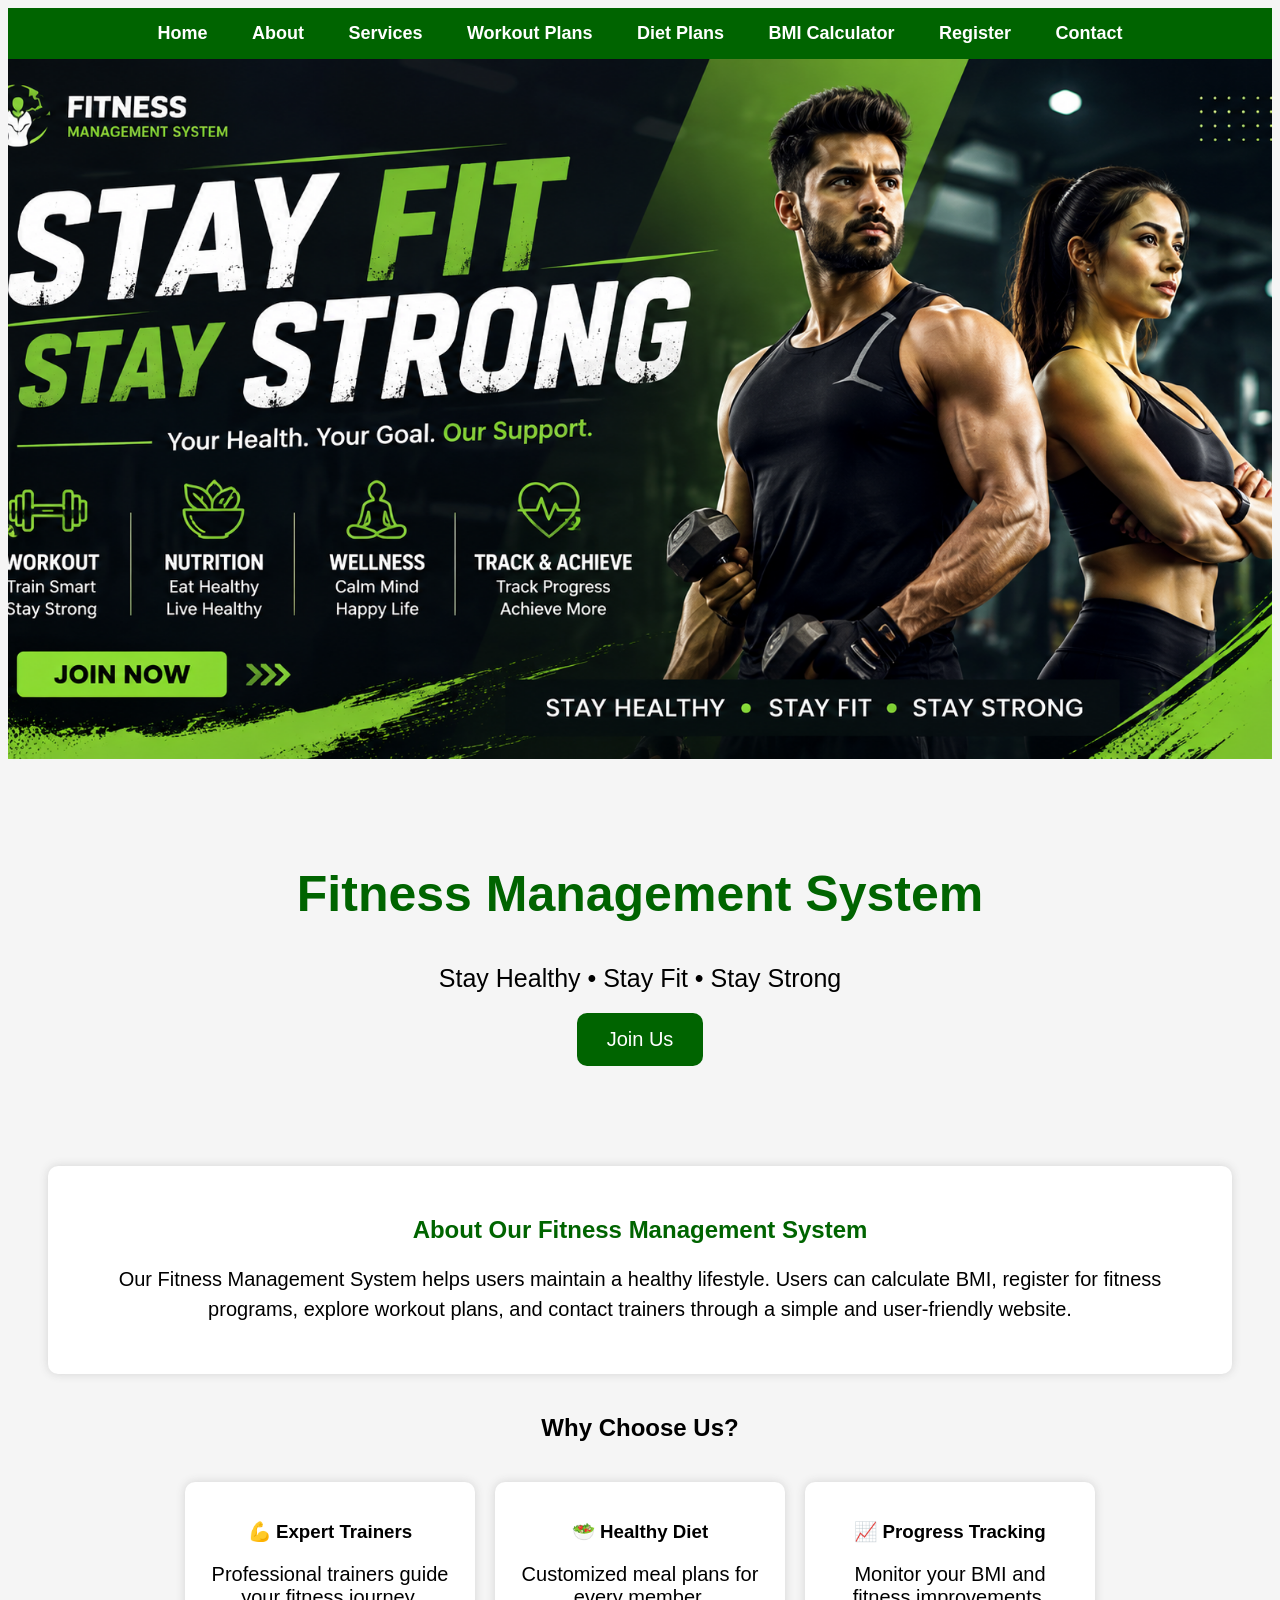
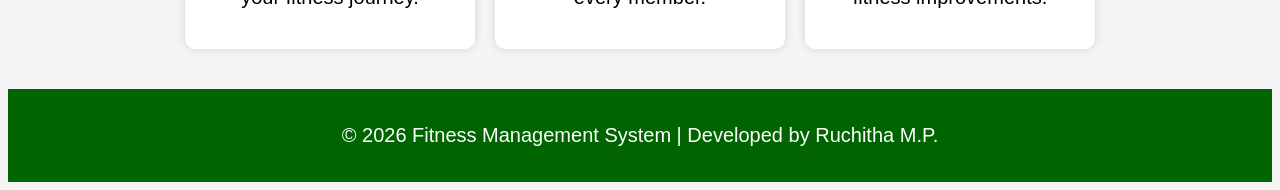
<file: index.html>
<!DOCTYPE html>
<html lang="en">

<head>

<meta charset="UTF-8">

<meta name="viewport" content="width=device-width, initial-scale=1.0">

<title>Fitness Management System</title>

<link rel="stylesheet" href="style.css">

</head>

<body>




<nav>

<a href="index.html">Home</a>

<a href="about.html">About</a>

<a href="services.html">Services</a>

<a href="workout.html">Workout Plans</a>
<a href="diet.html">Diet Plans</a>
<a href="bmi.html">BMI Calculator</a>

<a href="register.html">Register</a>

<a href="contact.html">Contact</a>

</nav>

<img src="images/fitness banner.png" alt="Fitness Banner" class="banner" height="40px"  width="300px">



<section class="hero">

    <h1>Fitness Management System</h1>

    <p>
        Stay Healthy • Stay Fit • Stay Strong
    </p>

   <button onclick="joinNow()">Join Us</button>

</section>

<section class="about">

<h2>About Our Fitness Management System</h2>

<p>
Our Fitness Management System helps users maintain a healthy lifestyle.
Users can calculate BMI, register for fitness programs, explore workout plans,
and contact trainers through a simple and user-friendly website.
</p>

</section>
<script src="script.js"></script>
</section>
<section class="features">

<h2>Why Choose Us?</h2>

<div class="service-container">

<div class="card">
<h3>💪 Expert Trainers</h3>
<p>Professional trainers guide your fitness journey.</p>
</div>

<div class="card">
<h3>🥗 Healthy Diet</h3>
<p>Customized meal plans for every member.</p>
</div>

<div class="card">
<h3>📈 Progress Tracking</h3>
<p>Monitor your BMI and fitness improvements.</p>
</div>

</div>

</section>
<footer>

<p>© 2026 Fitness Management System | Developed by Ruchitha M.P.</p>

</footer>


</body>

</html>
</file>
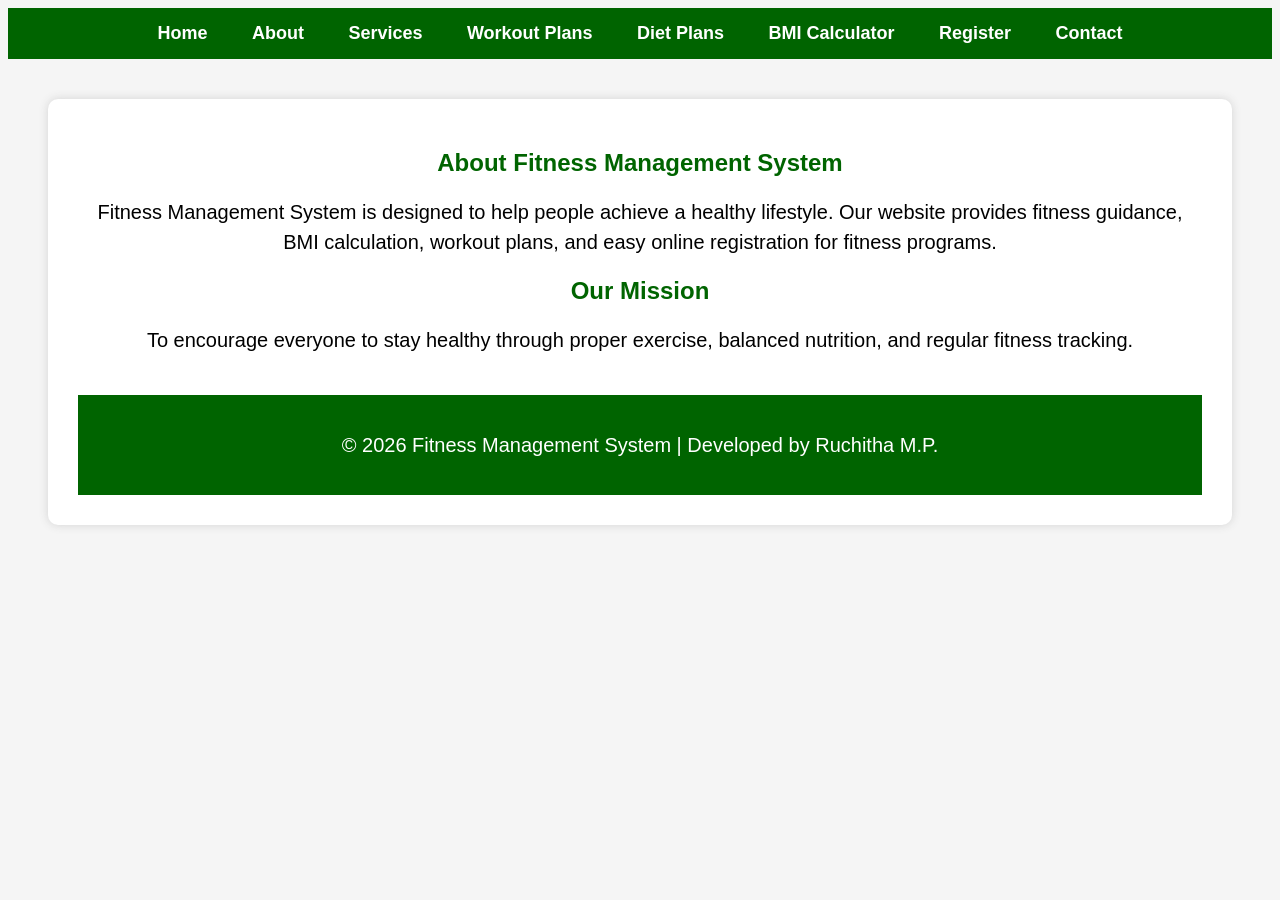
<file: about.html>
<!DOCTYPE html>
<html lang="en">

<head>
    <meta charset="UTF-8">
    <meta name="viewport" content="width=device-width, initial-scale=1.0">
    <title>About - Fitness Management System</title>
    <link rel="stylesheet" href="style.css">
</head>

<body>

<nav>
    <a href="index.html">Home</a>
    <a href="about.html">About</a>
    <a href="services.html">Services</a>
    <a href="workout.html">Workout Plans</a>
    <a href="diet.html">Diet Plans</a>
    <a href="bmi.html">BMI Calculator</a>
    <a href="register.html">Register</a>
    <a href="contact.html">Contact</a>
</nav>

<section class="about">

<h1>About Fitness Management System</h1>

<p>
Fitness Management System is designed to help people achieve a healthy lifestyle.
Our website provides fitness guidance, BMI calculation, workout plans, and
easy online registration for fitness programs.
</p>

<h2>Our Mission</h2>

<p>
To encourage everyone to stay healthy through proper exercise,
balanced nutrition, and regular fitness tracking.
</p>


<footer>

<p>© 2026 Fitness Management System | Developed by Ruchitha M.P.</p>

</footer>

</body>
</html>
</file>
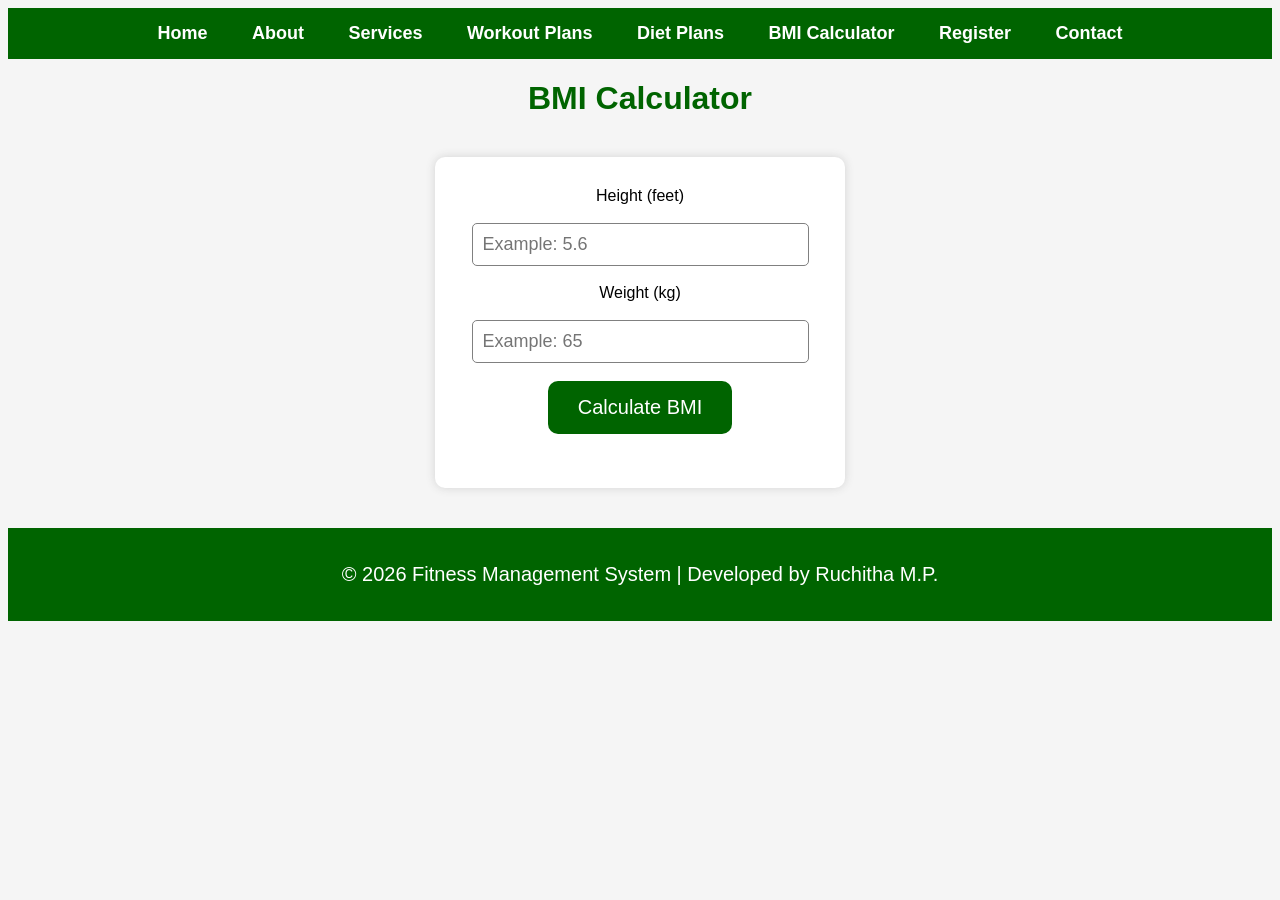
<file: bmi.html>
<!DOCTYPE html>
<html lang="en">
<head>
<meta charset="UTF-8">
<meta name="viewport" content="width=device-width, initial-scale=1.0">
<title>BMI Calculator</title>

<link rel="stylesheet" href="style.css">

</head>

<body>

<nav>
<a href="index.html">Home</a>
<a href="about.html">About</a>
<a href="services.html">Services</a>
<a href="workout.html">Workout Plans</a>
<a href="diet.html">Diet Plans</a>
<a href="bmi.html">BMI Calculator</a>
<a href="register.html">Register</a>
<a href="contact.html">Contact</a>
</nav>

<h1>BMI Calculator</h1>

<div class="bmi-box">

<label>Height (feet)</label><br><br>

<input type="number" id="height" placeholder="Example: 5.6"><br><br>

<label>Weight (kg)</label><br><br>

<input type="number" id="weight" placeholder="Example: 65"><br><br>

<button onclick="calculateBMI()">Calculate BMI</button>

<h2 id="result"></h2>
<h3 id="status"></h3>

<p id="recommendation"></p>

</div>

<script src="script.js"></script>
<footer>

<p>© 2026 Fitness Management System | Developed by Ruchitha M.P.</p>

</footer>

</body>
</html>
</file>
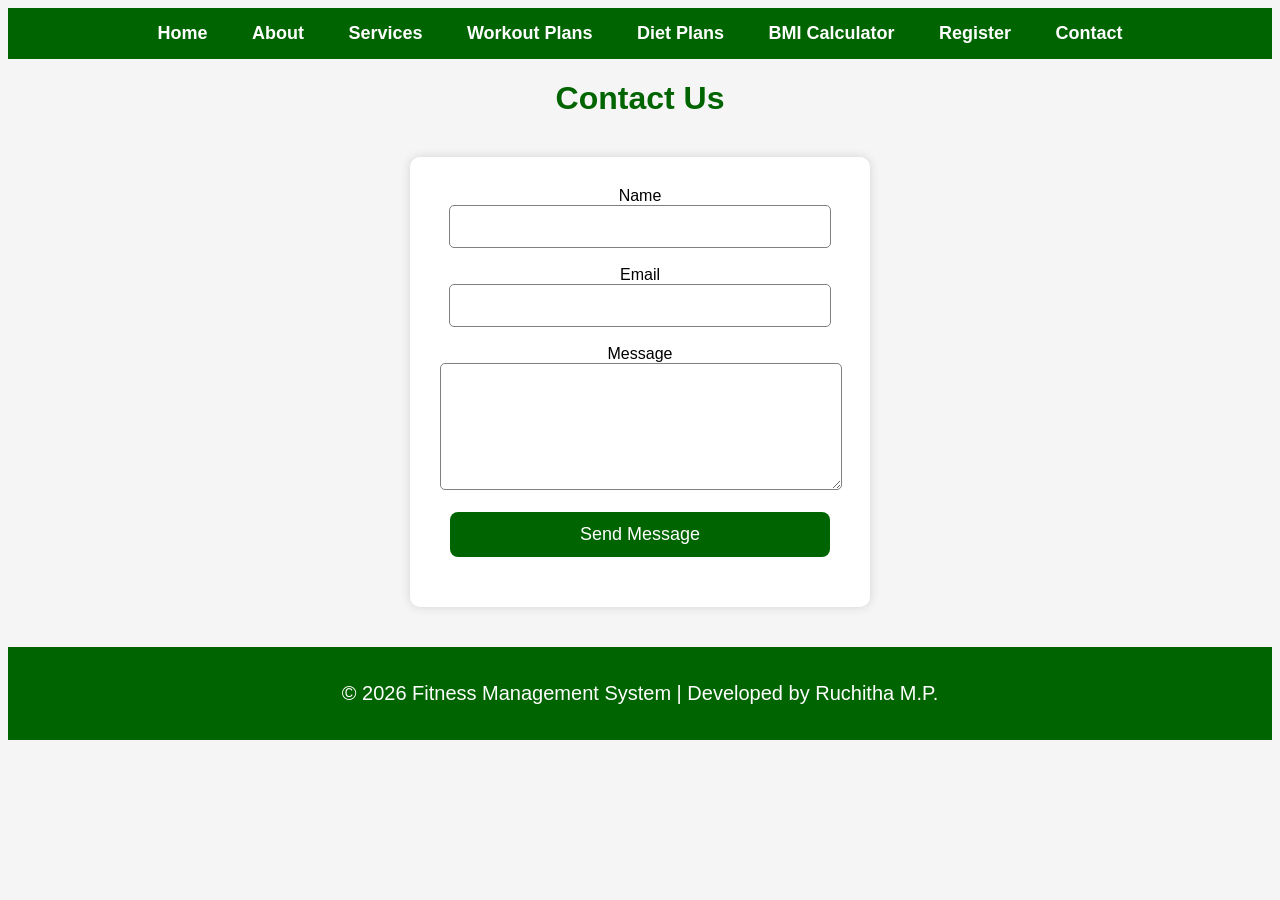
<file: contact.html>
<!DOCTYPE html>
<html lang="en">

<head>
<meta charset="UTF-8">
<meta name="viewport" content="width=device-width, initial-scale=1.0">
<title>Contact</title>

<link rel="stylesheet" href="style.css">

</head>

<body>

<nav>
<a href="index.html">Home</a>
<a href="about.html">About</a>
<a href="services.html">Services</a>
<a href="workout.html">Workout Plans</a>
<a href="diet.html">Diet Plans</a>
<a href="bmi.html">BMI Calculator</a>
<a href="register.html">Register</a>
<a href="contact.html">Contact</a>
</nav>

<h1>Contact Us</h1>

<div class="form-box">

<form onsubmit="return contactMessage()">

<label>Name</label><br>

<input type="text" id="cname"><br><br>

<label>Email</label><br>

<input type="email" id="cemail"><br><br>

<label>Message</label><br>

<textarea id="msg" rows="5" cols="40"></textarea>

<br><br>

<input type="submit" value="Send Message">

</form>

<h2 id="contactResult"></h2>

<p id="contactNote"></p>

</div>

<script src="script.js"></script>
<footer>

<p>© 2026 Fitness Management System | Developed by Ruchitha M.P.</p>

</footer>

</body>

</html>
</file>
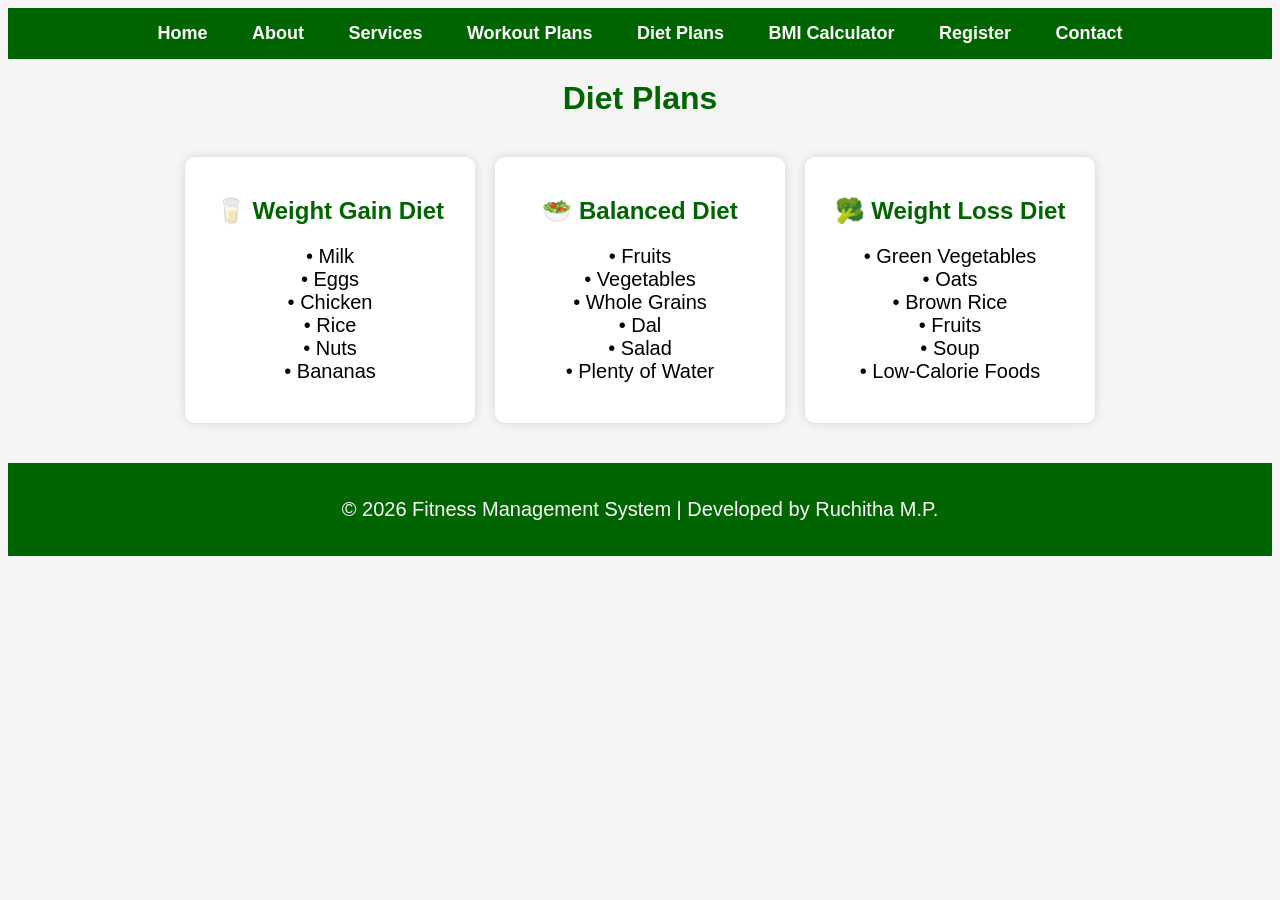
<file: diet.html>
<!DOCTYPE html>
<html lang="en">
<head>
<meta charset="UTF-8">
<meta name="viewport" content="width=device-width, initial-scale=1.0">
<title>Diet Plans</title>
<link rel="stylesheet" href="style.css">
</head>

<body>

<nav>
<a href="index.html">Home</a>
<a href="about.html">About</a>
<a href="services.html">Services</a>
<a href="workout.html">Workout Plans</a>
<a href="diet.html">Diet Plans</a>
<a href="bmi.html">BMI Calculator</a>
<a href="register.html">Register</a>
<a href="contact.html">Contact</a>
</nav>

<h1>Diet Plans</h1>

<div class="service-container">

<div class="card">
<h2>🥛 Weight Gain Diet</h2>
<p>
• Milk<br>
• Eggs<br>
• Chicken<br>
• Rice<br>
• Nuts<br>
• Bananas
</p>
</div>

<div class="card">
<h2>🥗 Balanced Diet</h2>
<p>
• Fruits<br>
• Vegetables<br>
• Whole Grains<br>
• Dal<br>
• Salad<br>
• Plenty of Water
</p>
</div>

<div class="card">
<h2>🥦 Weight Loss Diet</h2>
<p>
• Green Vegetables<br>
• Oats<br>
• Brown Rice<br>
• Fruits<br>
• Soup<br>
• Low-Calorie Foods
</p>
</div>

</div>

<footer>
<p>© 2026 Fitness Management System | Developed by Ruchitha M.P.</p>
</footer>

</body>
</html>
</file>
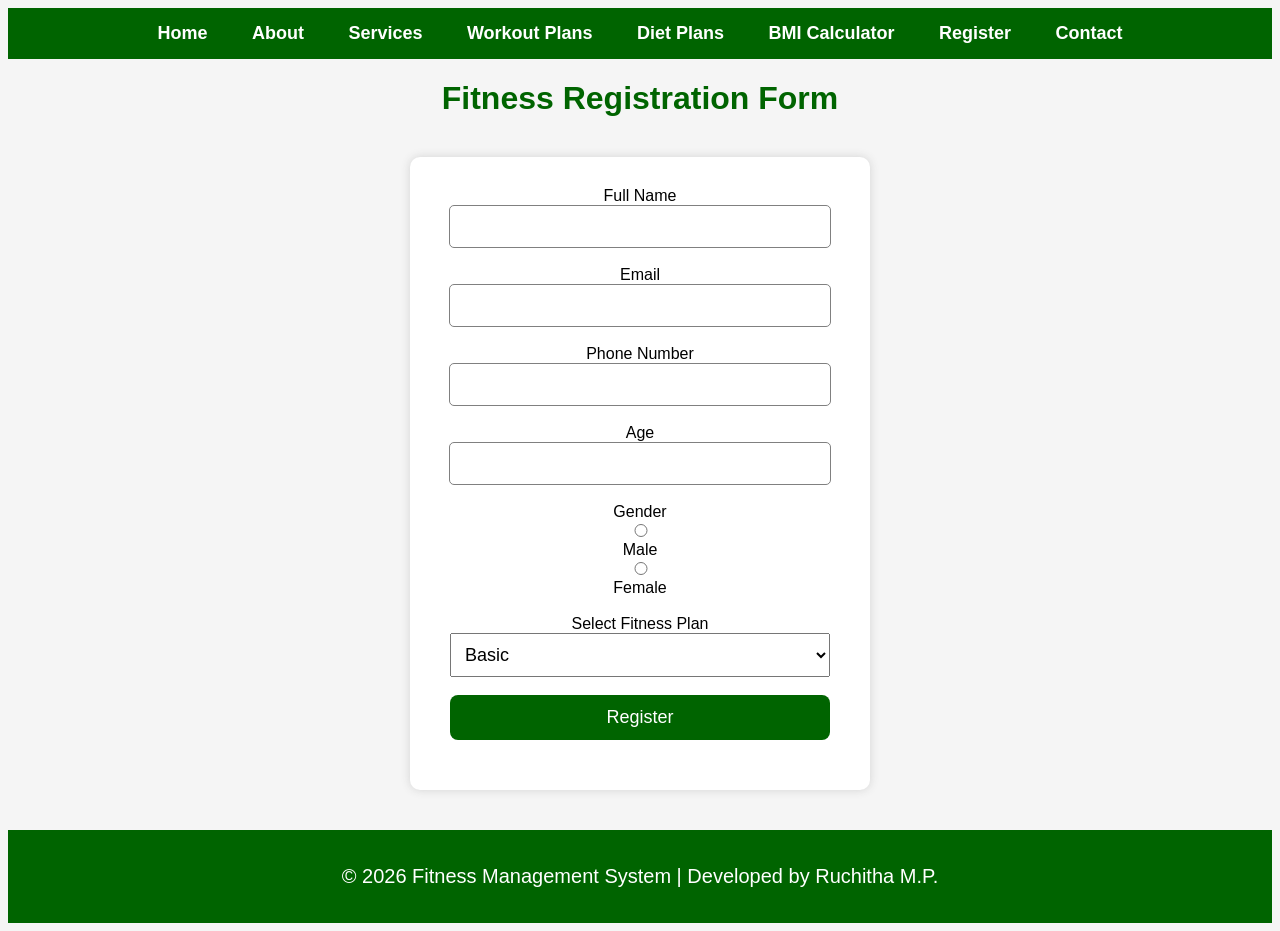
<file: register.html>
<!DOCTYPE html>
<html lang="en">
<head>
<meta charset="UTF-8">
<meta name="viewport" content="width=device-width, initial-scale=1.0">
<title>Register</title>
<link rel="stylesheet" href="style.css">
</head>

<body>

<nav>
<a href="index.html">Home</a>
<a href="about.html">About</a>
<a href="services.html">Services</a>
<a href="workout.html">Workout Plans</a>
<a href="diet.html">Diet Plans</a>
<a href="bmi.html">BMI Calculator</a>
<a href="register.html">Register</a>
<a href="contact.html">Contact</a>
</nav>

<h1>Fitness Registration Form</h1>

<div class="form-box">

<form onsubmit="return validateForm()">

<label>Full Name</label><br>
<input type="text" id="name"><br><br>

<label>Email</label><br>
<input type="email" id="email"><br><br>

<label>Phone Number</label><br>
<input type="text" id="phone"><br><br>

<label>Age</label><br>
<input type="number" id="age"><br><br>

<label>Gender</label><br>

<input type="radio" name="gender"> Male
<input type="radio" name="gender"> Female
<br><br>

<label>Select Fitness Plan</label><br>

<select id="plan">
<option>Basic</option>
<option>Standard</option>
<option>Premium</option>
</select>

<br><br>

<input type="submit" value="Register">

</form>

<h2 id="message"></h2>

<p id="thankyou"></p>

</div>

<script src="script.js"></script>
<footer>

<p>© 2026 Fitness Management System | Developed by Ruchitha M.P.</p>

</footer>

</body>
</html>
</file>
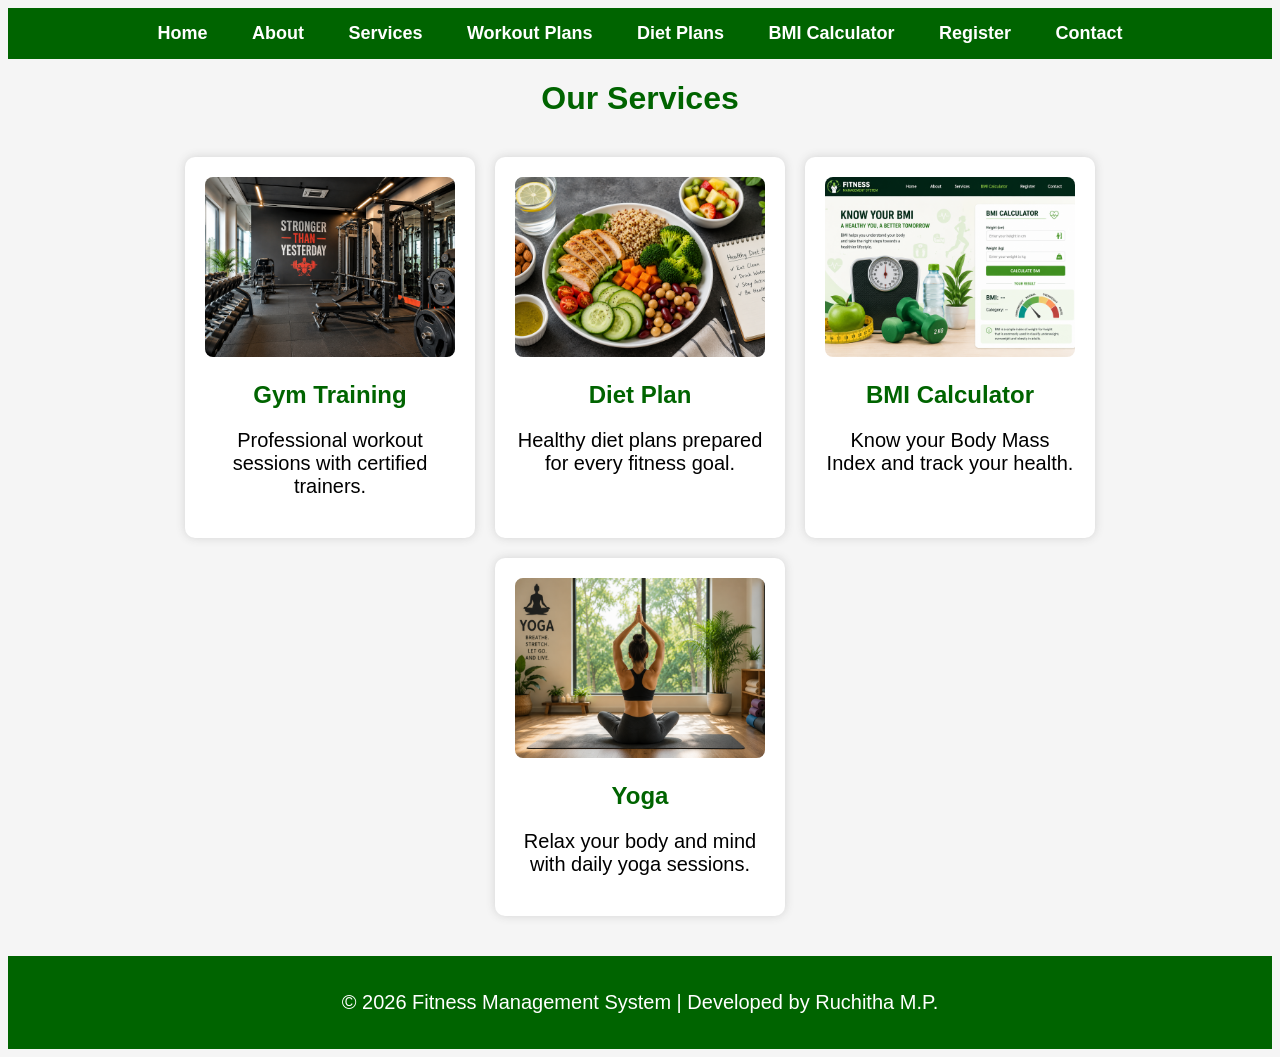
<file: services.html>
<!DOCTYPE html>
<html lang="en">
<head>
    <meta charset="UTF-8">
    <meta name="viewport" content="width=device-width, initial-scale=1.0">
    <title>Services - Fitness Management System</title>
    <link rel="stylesheet" href="style.css">
</head>

<body>

<nav>
    <a href="index.html">Home</a>
    <a href="about.html">About</a>
    <a href="services.html">Services</a>
    <a href="workout.html">Workout Plans</a>
    <a href="diet.html">Diet Plans</a>
    <a href="bmi.html">BMI Calculator</a>
    <a href="register.html">Register</a>
    <a href="contact.html">Contact</a>
</nav>

<h1>Our Services</h1>

<div class="service-container">
    <div class="card">

<img src="images/gym.png" class="service-image">

<h2>Gym Training</h2>

<p>Professional workout sessions with certified trainers.</p>

</div>
    <div class="card">

<img src="images/diet.png" class="service-image">

<h2>Diet Plan</h2>

<p>Healthy diet plans prepared for every fitness goal.</p>

</div>

   <div class="card">

<img src="images/bmi.png" class="service-image">

<h2>BMI Calculator</h2>

<p>Know your Body Mass Index and track your health.</p>

</div>
   
<div class="card">

<img src="images/yoga.png" class="service-image">

<h2>Yoga</h2>

<p>Relax your body and mind with daily yoga sessions.</p>

</div>
   

</div>
<footer>

<p>© 2026 Fitness Management System | Developed by Ruchitha M.P.</p>

</footer>

</body>
</html>
</file>
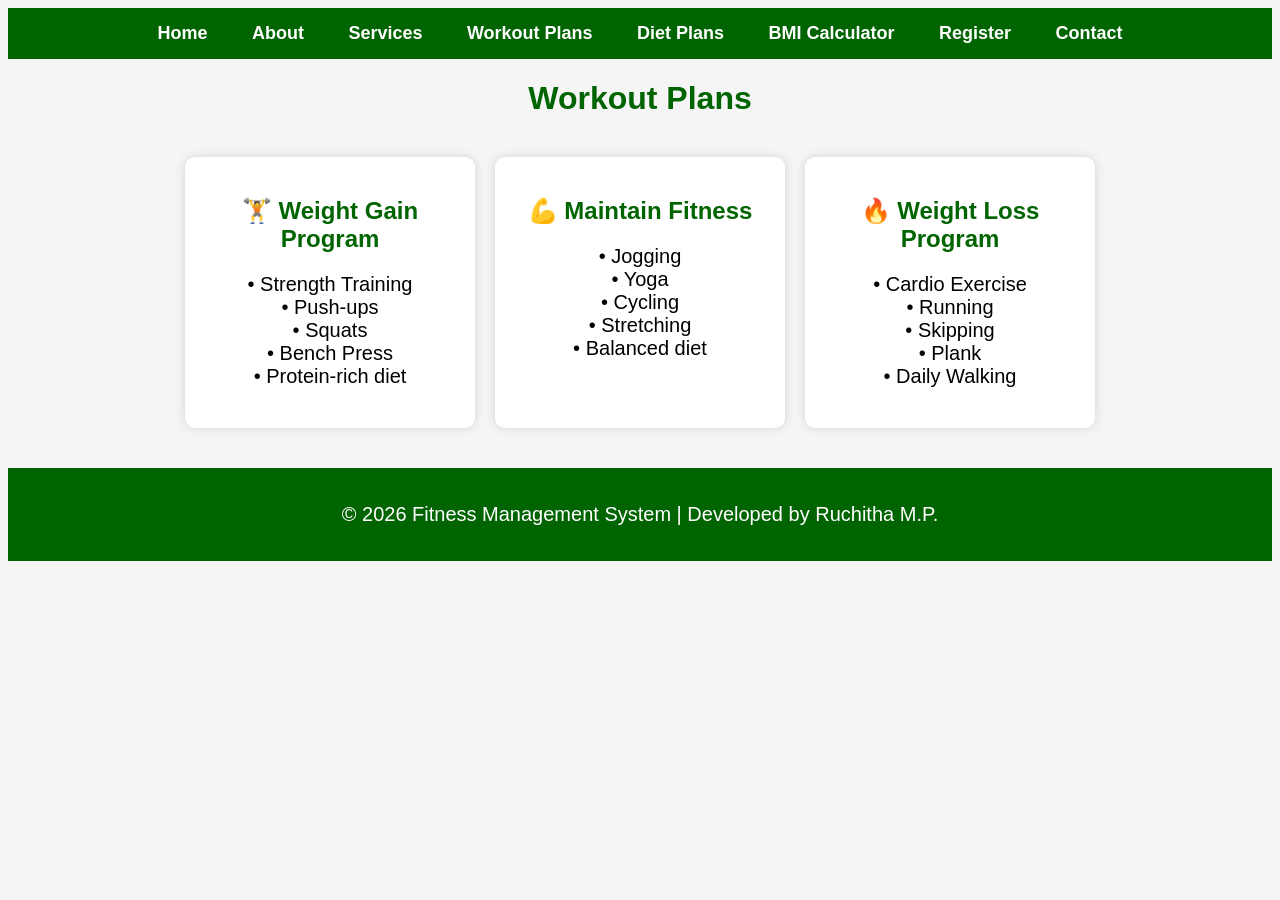
<file: workout.html>
<!DOCTYPE html>
<html lang="en">
<head>
<meta charset="UTF-8">
<meta name="viewport" content="width=device-width, initial-scale=1.0">
<title>Workout Plans</title>
<link rel="stylesheet" href="style.css">
</head>

<body>

<nav>
<a href="index.html">Home</a>
<a href="about.html">About</a>
<a href="services.html">Services</a>
<a href="workout.html">Workout Plans</a>
<a href="diet.html">Diet Plans</a>
<a href="bmi.html">BMI Calculator</a>
<a href="register.html">Register</a>
<a href="contact.html">Contact</a>
</nav>

<h1>Workout Plans</h1>

<div class="service-container">

<div class="card">

<h2>🏋 Weight Gain Program</h2>

<p>
• Strength Training<br>
• Push-ups<br>
• Squats<br>
• Bench Press<br>
• Protein-rich diet
</p>

</div>

<div class="card">

<h2>💪 Maintain Fitness</h2>

<p>
• Jogging<br>
• Yoga<br>
• Cycling<br>
• Stretching<br>
• Balanced diet
</p>

</div>

<div class="card">

<h2>🔥 Weight Loss Program</h2>

<p>
• Cardio Exercise<br>
• Running<br>
• Skipping<br>
• Plank<br>
• Daily Walking
</p>

</div>

</div>

<footer>

<p>© 2026 Fitness Management System | Developed by Ruchitha M.P.</p>

</footer>

</body>
</html>
</file>
<file: style.css>
body{
    background-color:#f5f5f5;
    font-family:Arial;
    text-align:center;
}

h1{
    color:darkgreen;
}

p{
    font-size:20px;
}

nav{
    background-color:darkgreen;
    padding:15px;
}

nav a{
    color:white;
    text-decoration:none;
    margin:20px;
    font-size:18px;
    font-weight:bold;
}

nav a:hover{
    color:yellow;
}
.hero{
    padding:60px;
}

.hero h1{
    font-size:50px;
    color:darkgreen;
}

.hero p{
    font-size:25px;
    margin:20px;
}

button{
    background-color:darkgreen;
    color:white;
    padding:15px 30px;
    border:none;
    font-size:20px;
    cursor:pointer;
    border-radius:10px;
}

button:hover{
    background-color:green;
}
.about{
    background-color:#ffffff;
    margin:40px;
    padding:30px;
    border-radius:10px;
    box-shadow:0px 0px 10px lightgray;
}

.about h2{
    color:darkgreen;
}

.about p{
    font-size:20px;
    line-height:30px;
}
nav a:hover{
    color:yellow;
}

nav a:active{
    color:orange;
}
.service-container{
    display:flex;
    justify-content:center;
    flex-wrap:wrap;
    gap:20px;
    margin:40px;
}

.card{
    width:250px;
    background:white;
    padding:20px;
    border-radius:10px;
    box-shadow:0 0 10px lightgray;
}

.card h2{
    color:darkgreen;
}

.card:hover{
    transform:scale(1.05);
}

.bmi-box{

width:350px;

margin:40px auto;

background:white;

padding:30px;

border-radius:10px;

box-shadow:0 0 10px lightgray;

}

input{

width:90%;

padding:10px;

font-size:18px;

border:1px solid gray;

border-radius:5px;

}

#result{

color:darkgreen;

margin-top:20px;

}
.form-box{

width:400px;

margin:40px auto;

background:white;

padding:30px;

border-radius:10px;

box-shadow:0 0 10px lightgray;

}

select{

width:95%;

padding:10px;

font-size:18px;

}

input[type=submit]{

background:darkgreen;

color:white;

border:none;

padding:12px;

width:95%;

cursor:pointer;

font-size:18px;

border-radius:8px;

}

input[type=submit]:hover{

background:green;

}
textarea{

width:95%;

padding:10px;

font-size:18px;

border-radius:5px;

border:1px solid gray;

}
footer{

background-color:darkgreen;

color:white;

text-align:center;

padding:15px;

margin-top:40px;

font-size:18px;

}
.banner{
    width:100%;
    height:700px;
    object-fit:cover;
}
.service-image{
    width:100%;
    height:180px;
    object-fit:cover;
    border-radius:8px;
}
#status{
    font-size:24px;
    font-weight:bold;
}

#recommendation{
    font-size:18px;
    margin-top:15px;
    line-height:30px;
}
#message{
    font-size:24px;
    font-weight:bold;
    margin-top:20px;
}

#thankyou{
    font-size:18px;
    color:green;
}
#contactResult{
    font-size:24px;
    font-weight:bold;
    margin-top:20px;
}

#contactNote{
    font-size:18px;
    color:green;
}
</file>
